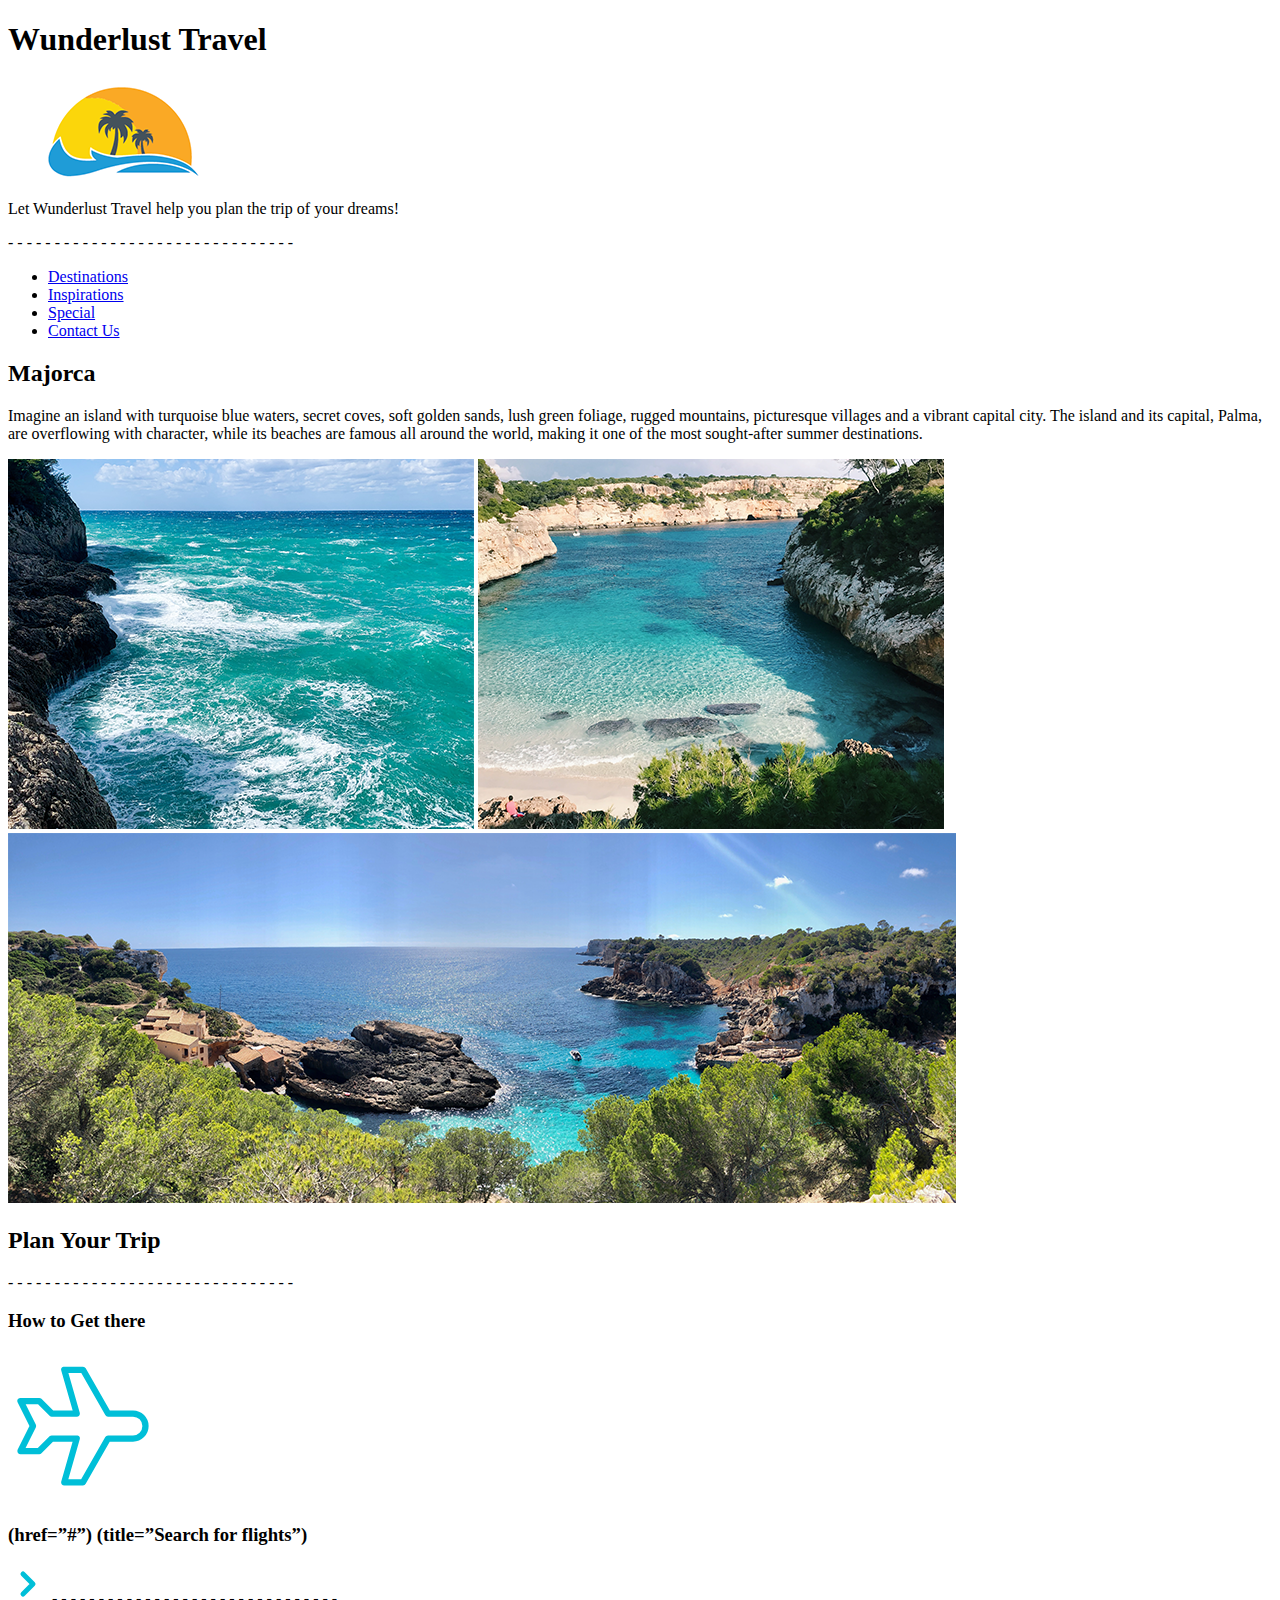
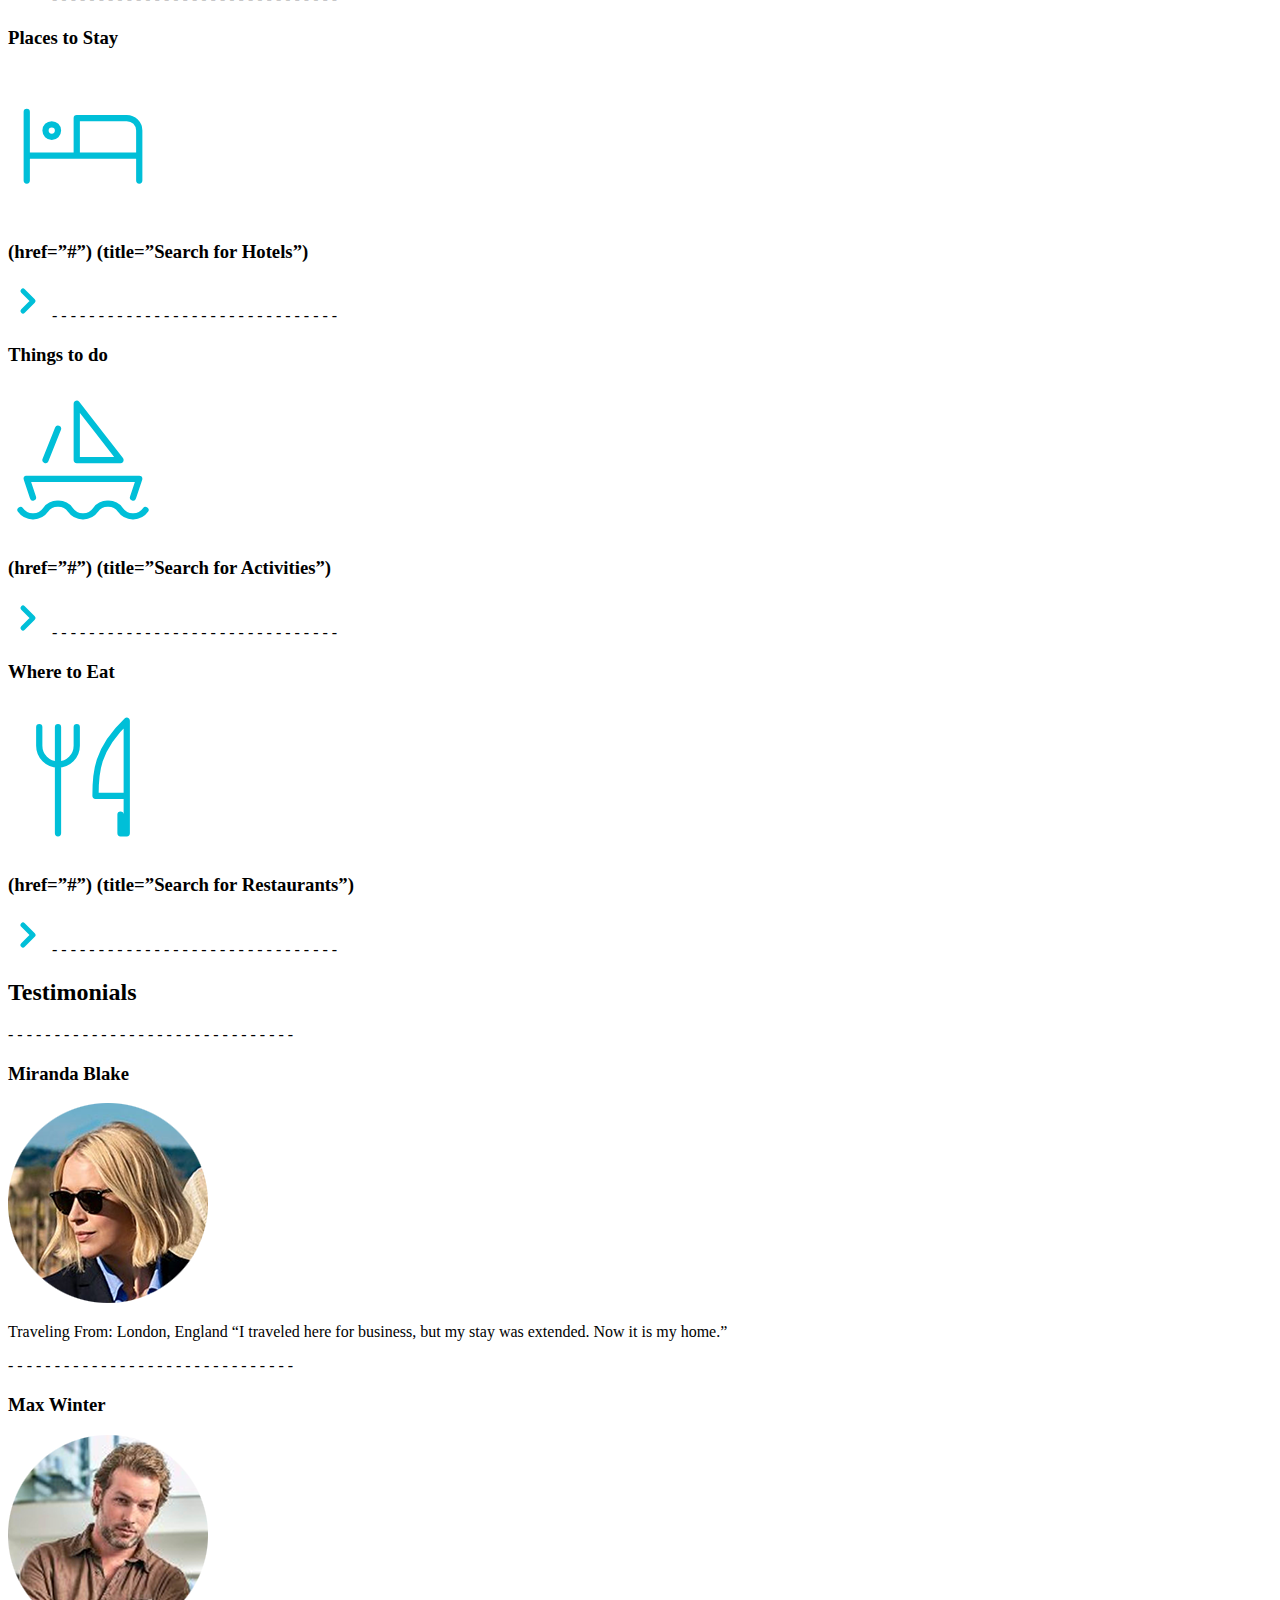
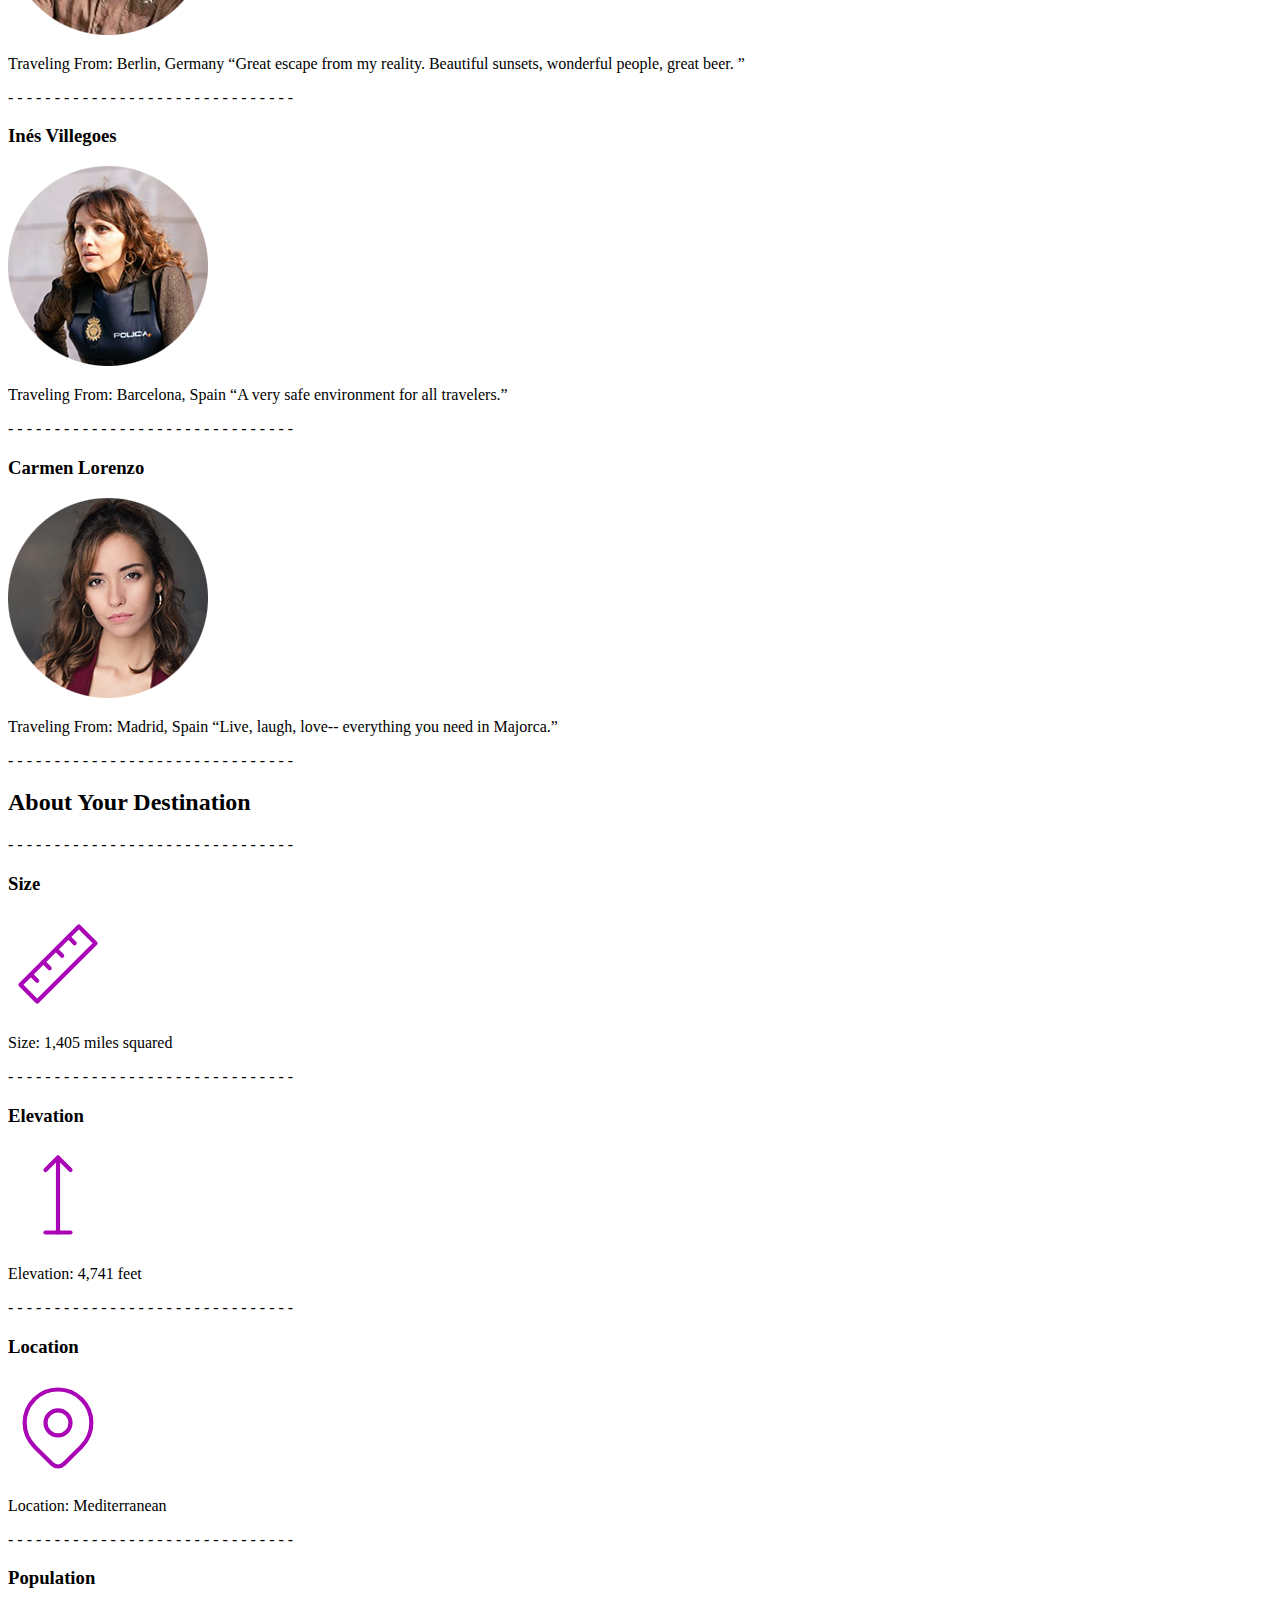
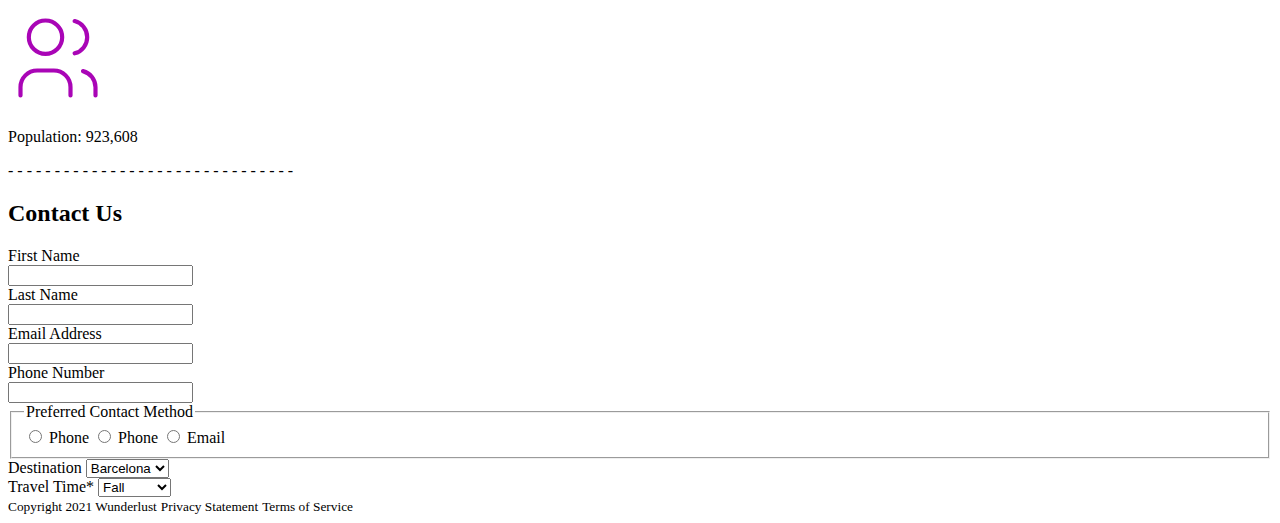
<file: index.html>
<!doctype html>
<html lang="en">

<head>
  <meta charset="utf-8">
  <meta name="Devyn Robinson" content="Wunderlust">
  <title>Wunderlust</title>
</head>

<header>
  <h1>Wunderlust Travel</h1>
  <img src="logo.png" alt="beach logo">
  <p>Let Wunderlust Travel help you plan the trip of your dreams!</p>

  - - - - - - - - - - - - - - - - - - - - - - - - - - - - - - -
  <nav>
    <ul>
      <li><a href="#">Destinations</a></li>
      <li><a href="#">Inspirations</a></li>
      <li><a href="#">Special</a></li>
      <li><a href="#">Contact Us</a></li>
    </ul>
  </nav>
</header>
<h2>Majorca</h2>
<p>Imagine an island with turquoise blue waters, secret coves, soft golden sands, lush green foliage, rugged mountains,
  picturesque villages and a vibrant capital city. The island and its capital, Palma, are overflowing with character,
  while its beaches are famous all around the world, making it one of the most sought-after summer destinations.</p>

<img src="majorca-waves.png" alt="waves at majorca">

<img src="majorca-beach.png" alt="majorca beach with hills and waves">

<img src="majorca-cove.png" alt="hillside view majorca ocean">

<main>
  <section id="planned-trip">
    <h2>Plan Your Trip</h2>
    - - - - - - - - - - - - - - - - - - - - - - - - - - - - - - -
    <h3>How to Get there</h3>
    <svg xmlns="http://www.w3.org/2000/svg" class="icon icon-tabler icon-tabler-plane" width="150" height="150"
      viewBox="0 0 24 24" stroke-width="1" stroke="#00bfd8" fill="none" stroke-linecap="round" stroke-linejoin="round">
      <path stroke="none" d="M0 0h24v24H0z" fill="none" />
      <path d="M16 10h4a2 2 0 0 1 0 4h-4l-4 7h-3l2 -7h-4l-2 2h-3l2 -4l-2 -4h3l2 2h4l-2 -7h3z" />
    </svg>

    <h3>(href=”#”) (title=”Search for flights”)</h3>
    <svg xmlns="http://www.w3.org/2000/svg" class="icon icon-tabler icon-tabler-chevron-right" width="40" height="40"
      viewBox="0 0 24 24" stroke-width="3" stroke="#00bfd8" fill="none" stroke-linecap="round" stroke-linejoin="round">
      <path stroke="none" d="M0 0h24v24H0z" fill="none" />
      <polyline points="9 6 15 12 9 18" />
    </svg>
    - - - - - - - - - - - - - - - - - - - - - - - - - - - - - - -
    <h3>Places to Stay</h3>
    <svg xmlns="http://www.w3.org/2000/svg" class="icon icon-tabler icon-tabler-bed" width="150" height="150"
      viewBox="0 0 24 24" stroke-width="1" stroke="#00bfd8" fill="none" stroke-linecap="round" stroke-linejoin="round">
      <path stroke="none" d="M0 0h24v24H0z" fill="none" />
      <path d="M3 7v11m0 -4h18m0 4v-8a2 2 0 0 0 -2 -2h-8v6" />
      <circle cx="7" cy="10" r="1" />
    </svg>

    <h3>(href=”#”) (title=”Search for Hotels”)</h3>
    <svg xmlns="http://www.w3.org/2000/svg" class="icon icon-tabler icon-tabler-chevron-right" width="40" height="40"
      viewBox="0 0 24 24" stroke-width="3" stroke="#00bfd8" fill="none" stroke-linecap="round" stroke-linejoin="round">
      <path stroke="none" d="M0 0h24v24H0z" fill="none" />
      <polyline points="9 6 15 12 9 18" />
    </svg>
    - - - - - - - - - - - - - - - - - - - - - - - - - - - - - - -
    <h3>Things to do</h3>
    <svg xmlns="http://www.w3.org/2000/svg" class="icon icon-tabler icon-tabler-sailboat" width="150" height="150"
      viewBox="0 0 24 24" stroke-width="1" stroke="#00bfd8" fill="none" stroke-linecap="round" stroke-linejoin="round">
      <path stroke="none" d="M0 0h24v24H0z" fill="none" />
      <path
        d="M2 20a2.4 2.4 0 0 0 2 1a2.4 2.4 0 0 0 2 -1a2.4 2.4 0 0 1 2 -1a2.4 2.4 0 0 1 2 1a2.4 2.4 0 0 0 2 1a2.4 2.4 0 0 0 2 -1a2.4 2.4 0 0 1 2 -1a2.4 2.4 0 0 1 2 1a2.4 2.4 0 0 0 2 1a2.4 2.4 0 0 0 2 -1" />
      <path d="M4 18l-1 -3h18l-1 3" />
      <path d="M11 12h7l-7 -9v9" />
      <line x1="8" y1="7" x2="6" y2="12" />
    </svg>

    <h3>(href=”#”) (title=”Search for Activities”)</h3>
    <svg xmlns="http://www.w3.org/2000/svg" class="icon icon-tabler icon-tabler-chevron-right" width="40" height="40"
      viewBox="0 0 24 24" stroke-width="3" stroke="#00bfd8" fill="none" stroke-linecap="round" stroke-linejoin="round">
      <path stroke="none" d="M0 0h24v24H0z" fill="none" />
      <polyline points="9 6 15 12 9 18" />
    </svg>
    - - - - - - - - - - - - - - - - - - - - - - - - - - - - - - -
    <h3>Where to Eat</h3>
    <svg xmlns="http://www.w3.org/2000/svg" class="icon icon-tabler icon-tabler-tools-kitchen-2" width="150"
      height="150" viewBox="0 0 24 24" stroke-width="1" stroke="#00bfd8" fill="none" stroke-linecap="round"
      stroke-linejoin="round">
      <path stroke="none" d="M0 0h24v24H0z" fill="none" />
      <path d="M19 3v12h-5c-.023 -3.681 .184 -7.406 5 -12zm0 12v6h-1v-3m-10 -14v17m-3 -17v3a3 3 0 1 0 6 0v-3" />
    </svg>

    <h3>(href=”#”) (title=”Search for Restaurants”) </h3>
    <svg xmlns="http://www.w3.org/2000/svg" class="icon icon-tabler icon-tabler-chevron-right" width="40" height="40"
      viewBox="0 0 24 24" stroke-width="3" stroke="#00bfd8" fill="none" stroke-linecap="round" stroke-linejoin="round">
      <path stroke="none" d="M0 0h24v24H0z" fill="none" />
      <polyline points="9 6 15 12 9 18" />
    </svg>
    - - - - - - - - - - - - - - - - - - - - - - - - - - - - - - -
  </section>

  <section id="testimonials">
    <h2>Testimonials</h2>
    - - - - - - - - - - - - - - - - - - - - - - - - - - - - - - -
    <h3>Miranda Blake</h3>

    <img src="miranda-blake.png" alt="photo of Miranda Blake">

    <p>Traveling From: London, England
      “I traveled here for business, but my stay was extended. Now it is my home.”</p>
    - - - - - - - - - - - - - - - - - - - - - - - - - - - - - - -
    <h3>Max Winter</h3>

    <img src="max-winter.png" alt="photo of Max Winter">

    <p>Traveling From: Berlin, Germany
      “Great escape from my reality. Beautiful sunsets, wonderful people, great beer. ”</p>
    - - - - - - - - - - - - - - - - - - - - - - - - - - - - - - -
    <h3>Inés Villegoes</h3>

    <img src="ines-villegoes.png" alt="photo of Ines Villegoes">

    <p>Traveling From: Barcelona, Spain
      “A very safe environment for all travelers.”</p>

    - - - - - - - - - - - - - - - - - - - - - - - - - - - - - - -
    <h3>Carmen Lorenzo</h3>

    <img src="carmen-lorenzo.png" alt="photo of Carmen Lorenzo">

    <p>Traveling From: Madrid, Spain
      “Live, laugh, love-- everything you need in Majorca.”</p>
    - - - - - - - - - - - - - - - - - - - - - - - - - - - - - - -
  </section>

  <section id="destinations">
    <h2>About Your Destination</h2>
    - - - - - - - - - - - - - - - - - - - - - - - - - - - - - - -
    <h3>Size</h3>
    <svg xmlns="http://www.w3.org/2000/svg" class="icon icon-tabler icon-tabler-ruler-2" width="100" height="100"
      viewBox="0 0 24 24" stroke-width="1" stroke="#a905b6" fill="none" stroke-linecap="round" stroke-linejoin="round">
      <path stroke="none" d="M0 0h24v24H0z" fill="none" />
      <path d="M17 3l4 4l-14 14l-4 -4z" />
      <path d="M16 7l-1.5 -1.5" />
      <path d="M13 10l-1.5 -1.5" />
      <path d="M10 13l-1.5 -1.5" />
      <path d="M7 16l-1.5 -1.5" />
    </svg>

    <p>Size: 1,405 miles squared</p>
    - - - - - - - - - - - - - - - - - - - - - - - - - - - - - - -
  </section>
  <section>
    <h3>Elevation</h3>
    <svg xmlns="http://www.w3.org/2000/svg" class="icon icon-tabler icon-tabler-arrow-top-bar" width="100" height="100"
      viewBox="0 0 24 24" stroke-width="1" stroke="#a905b6" fill="none" stroke-linecap="round" stroke-linejoin="round">
      <path stroke="none" d="M0 0h24v24H0z" fill="none" />
      <line x1="12" y1="21" x2="12" y2="3" />
      <path d="M15 6l-3 -3l-3 3" />
      <line x1="9" y1="21" x2="15" y2="21" />
    </svg>

    <p>Elevation: 4,741 feet</p>
    - - - - - - - - - - - - - - - - - - - - - - - - - - - - - - -
  </section>
  <section id="location">
    <h3>Location</h3>
    <svg xmlns="http://www.w3.org/2000/svg" class="icon icon-tabler icon-tabler-map-pin" width="100" height="100"
      viewBox="0 0 24 24" stroke-width="1" stroke="#a905b6" fill="none" stroke-linecap="round" stroke-linejoin="round">
      <path stroke="none" d="M0 0h24v24H0z" fill="none" />
      <circle cx="12" cy="11" r="3" />
      <path d="M17.657 16.657l-4.243 4.243a2 2 0 0 1 -2.827 0l-4.244 -4.243a8 8 0 1 1 11.314 0z" />
    </svg>
    <p>Location: Mediterranean</p>
    - - - - - - - - - - - - - - - - - - - - - - - - - - - - - - -
  </section>
  <section id="population">
    <h3>Population</h3>
    <svg xmlns="http://www.w3.org/2000/svg" class="icon icon-tabler icon-tabler-users" width="100" height="100"
      viewBox="0 0 24 24" stroke-width="1" stroke="#a905b6" fill="none" stroke-linecap="round" stroke-linejoin="round">
      <path stroke="none" d="M0 0h24v24H0z" fill="none" />
      <circle cx="9" cy="7" r="4" />
      <path d="M3 21v-2a4 4 0 0 1 4 -4h4a4 4 0 0 1 4 4v2" />
      <path d="M16 3.13a4 4 0 0 1 0 7.75" />
      <path d="M21 21v-2a4 4 0 0 0 -3 -3.85" />
    </svg>

    <p>Population: 923,608</p>
    - - - - - - - - - - - - - - - - - - - - - - - - - - - - - - -
  </section>


  <section id="contact-info">
    <h2>Contact Us</h2>
    <form>
      <label for="first-name">First Name<span class="required"></span></label><br>
      <input id="first-name" type="text" name="first-name"><br>

      <label for="last-name">Last Name<span class="required"></span></label><br>
      <input id="last-name" type="text" name="last-name"><br>

      <label for="email">Email Address<span class="required"></span></label><br>
      <input id="email" type="text" name="email"><br>

      <label for="phone-number">Phone Number<span class="required"></span></label><br>
      <input id="phone-number" type="number" name="phone-number"><br>

      <fieldset>
        <legend>Preferred Contact Method<span class="required"></span></legend>
        <input id="contact-phone" type="radio" name="contact" value="phone">
        <label for="contact-phone">Phone</label>
        <input id="contact-text" type="radio" name="contact" value="text">
        <label for="contact-text">Phone</label>
        <input id="contact-email" type="radio" name="contact" value="email">
        <label for="contact-email">Email</label>
      </fieldset>

      <label for="destinationPick">Destination<span class="required"></span></label>
      <select id="destinationPick" name="select">
        <option value="1">Barcelona</option>
        <option value="2">Granada</option>
        <option value="3">Ibiza</option>
        <option value="4">Madrid</option>
        <option value="5">Majorca</option>
        <option value="6">Seville</option>
        <option value="7">Tenerife</option>
        <option value="8">Valencia</option>
      </select><br>

      <label for="travelTime">Travel Time<span class="required">*</span></label>
      <select id="travelTime" name="select">
        <option value="1">Fall</option>
        <option value="2">Winter</option>
        <option value="3">Spring</option>
        <option value="4">Summer</option>
        <option value="5">Flexible</option>
      </select>
    </form>
  </section>

</main>
<footer>
  <small>Copyright 2021 Wunderlust</small>
  <small>Privacy Statement</small>
  <small>Terms of Service</small>
</footer>
</html>
</file>
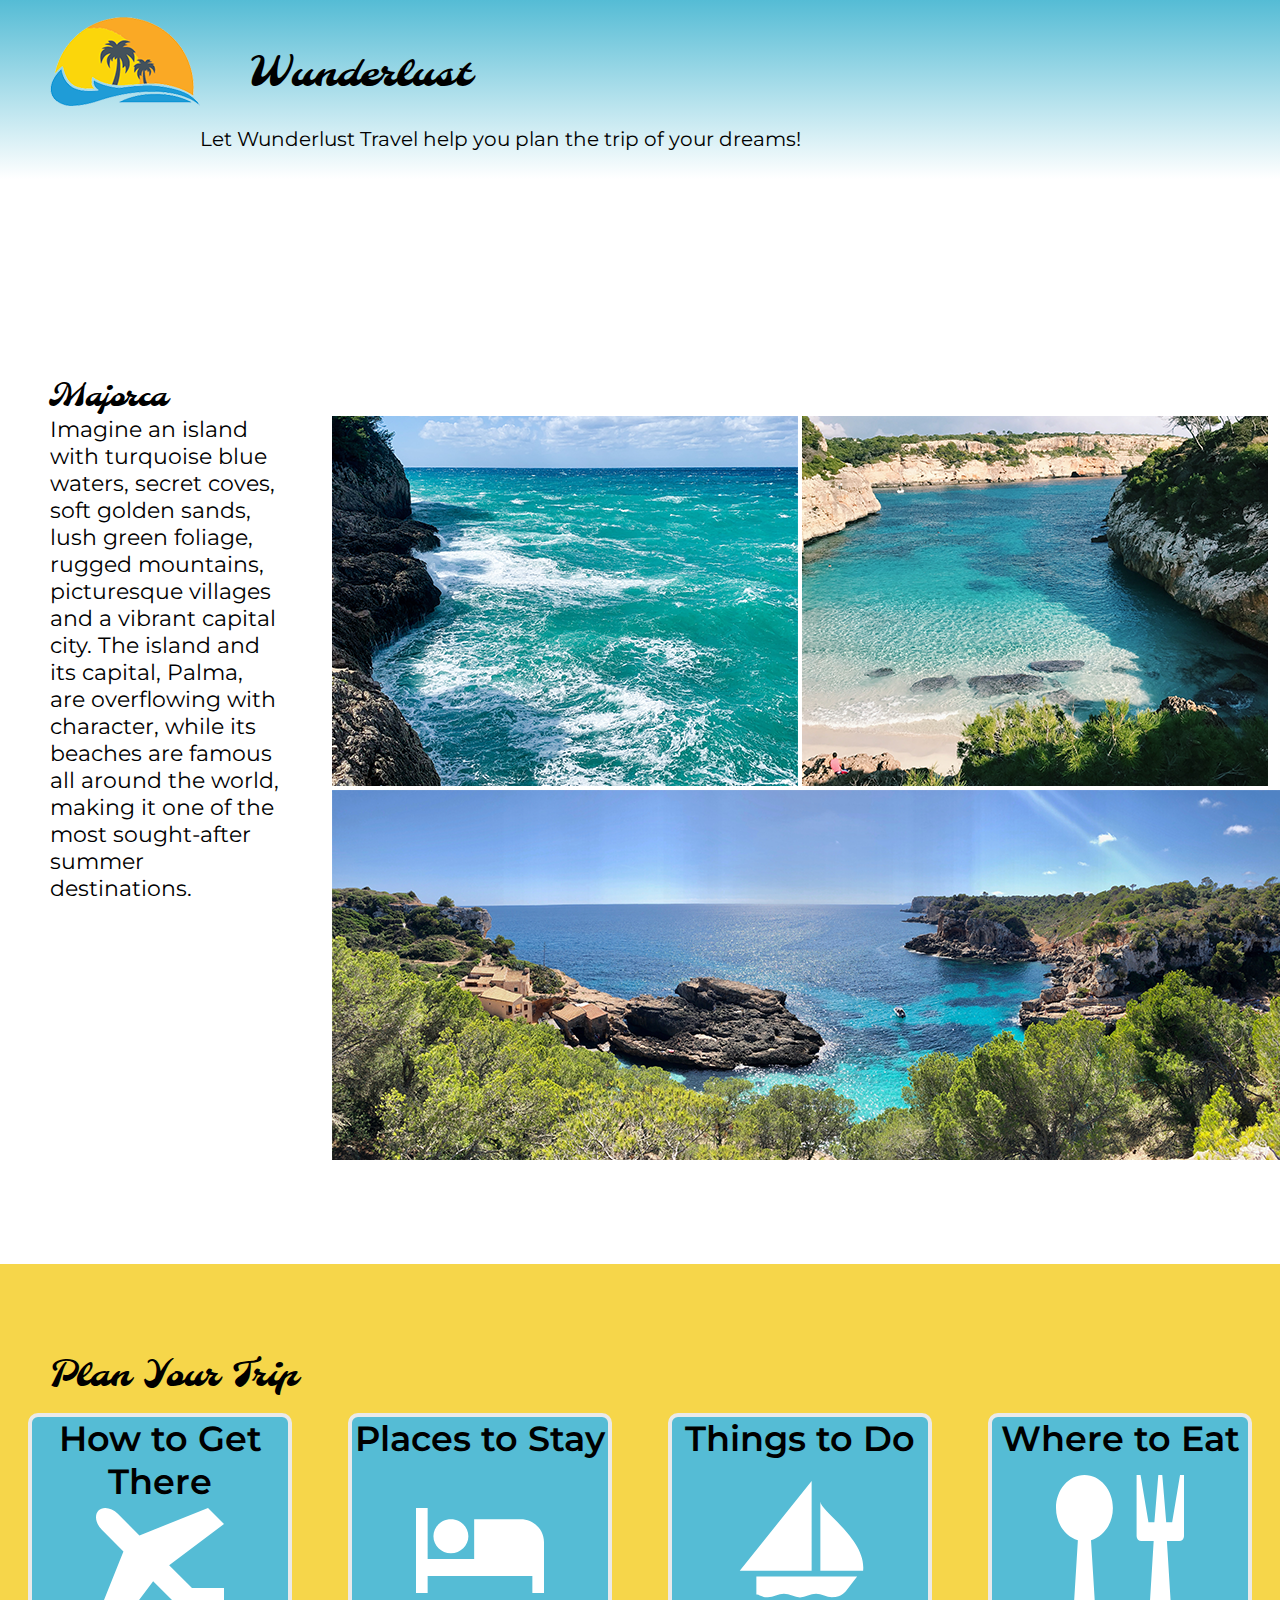
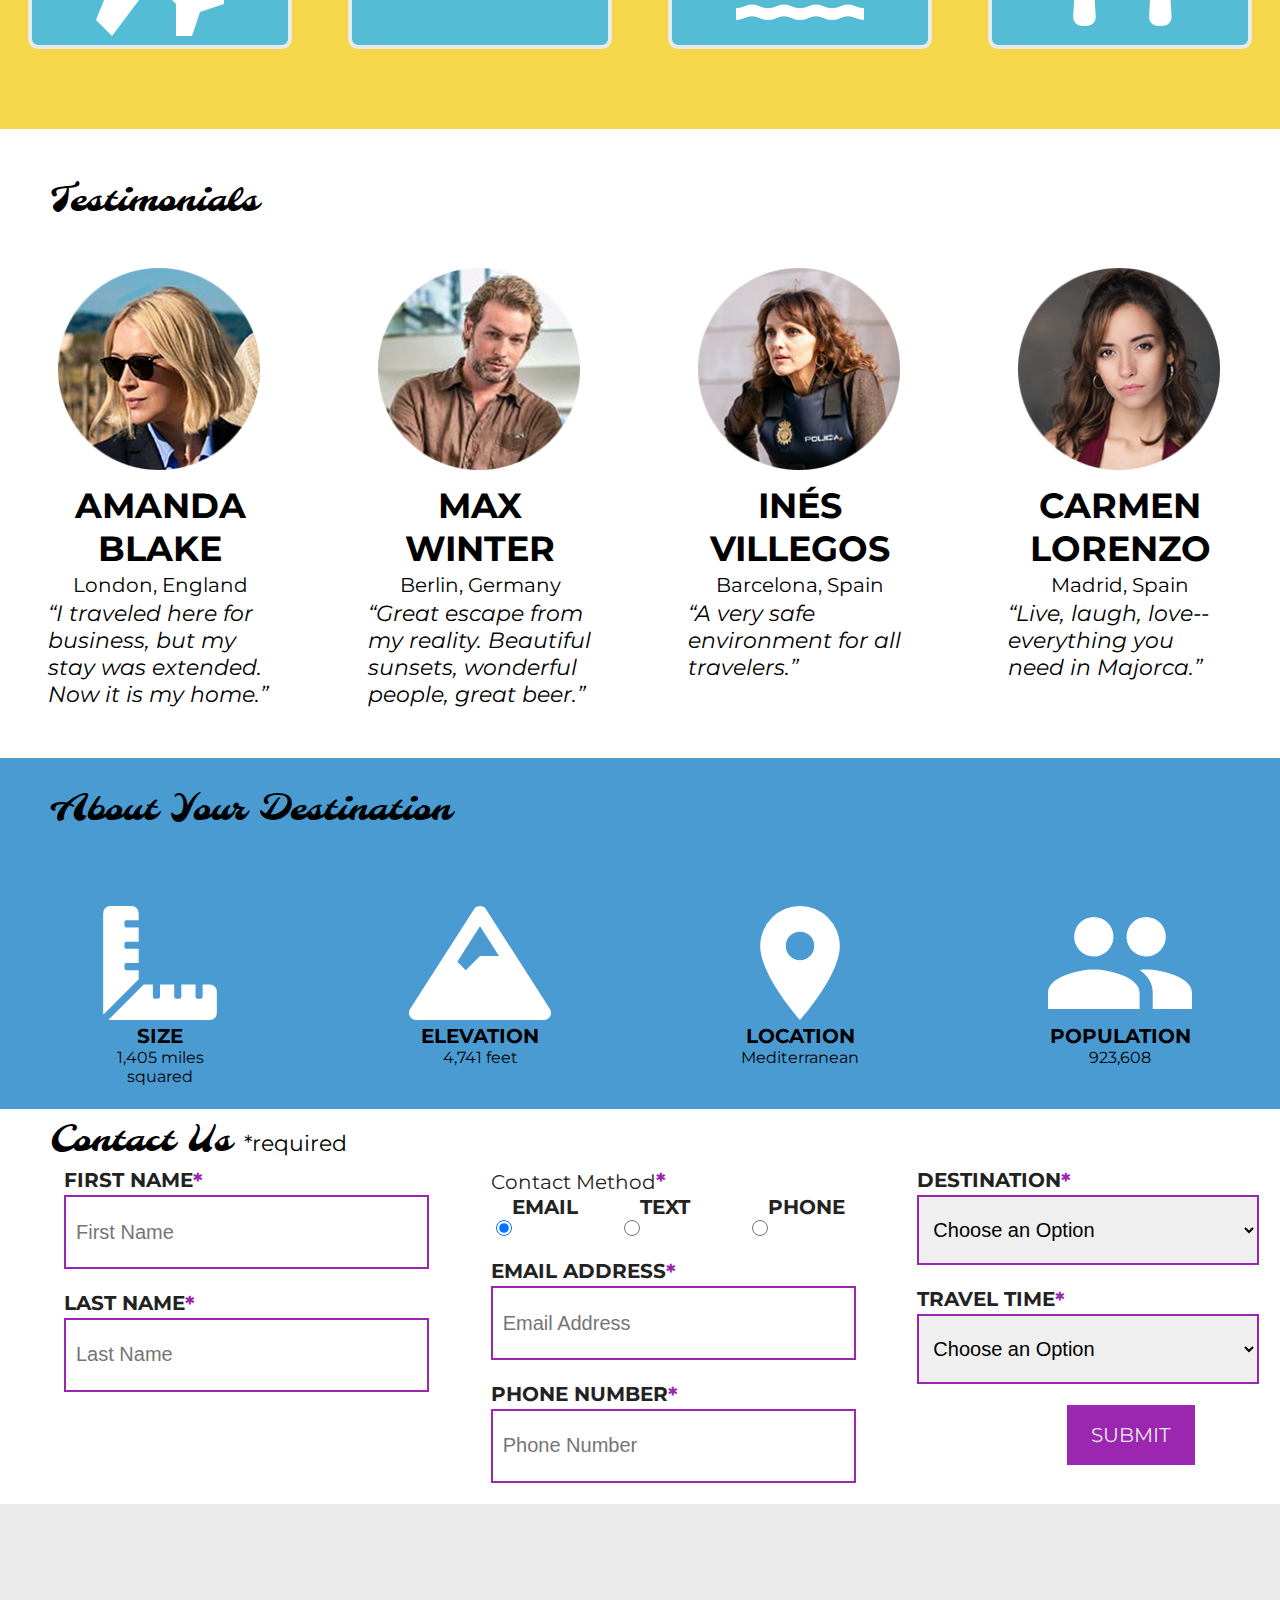
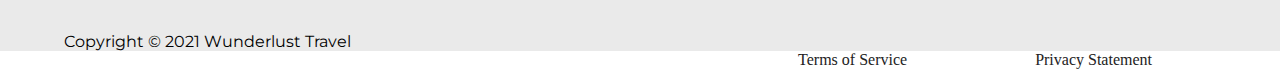
<file: wunderlust-majorca.html>
<!DOCTYPE html>
<html lang="en">
    <head>
        <meta charset="utf-8">
        <meta name="viewport" content="width=device-width, initial-scale=1">
        <meta name="author" content="Jessica Barnett, Christina Carrasquilla">
        <meta name="description" content="Let Wunderlust Travel take you to beautiful Majorca this year! Majorca is a beautiful island and offers beauty and fun to its visitors">
        <meta name="keywords" content="travel, majorca, beach, island, vacation, destination, getaway, restaurants in majorca, entertainment in majorca, testimonials from visitors">
        <title>Wunderlust Travel</title>
        <meta name="robots" content="index,follow">

        <!-- ~~~~~~~~~~ TWITTER CARD TAGS ~~~~~~~~~~ -->
        <meta name="twitter:card" content="summary_large_image">
        <meta name="twitter:site" content="@wunderlusttravel">
        <meta name="twitter:creator" content="@wunderlusttravel">
        <meta name="twitter:title" content="Wunderlust Travel: Majorca">
        <meta name="twitter:description" content="Let Wunderlust Travel take you to beautiful Majorca this year! Majorca is a beautiful island and offers beauty and fun to its visitors">
        <meta name="twitter:image" content="https://wunderlusttravel.com/images/majorca-cove.png">

        <!-- ~~~~~~~~~~ OPEN GRAPH META TAGS ~~~~~~~~~~ -->
        <meta property="og:title" content="See Majorca with Wunderlust Travel">
        <meta property="og:type" content="website">
        <meta property="og:image" content="https://wunderlusttravel.com/images/majorca-cove.png">
        <meta property="og:url" content="https://wunderlusttravel.com/majorca">
        <meta property="og:description" content="Let Wunderlust Travel take you to beautiful Majorca this year! Majorca is a beautiful island and offers beauty and fun to its visitors">
        <!-- ~~~~~~~~~~FAVICON ~~~~~~~~~~ -->
        <link rel="shortcut icon" href="images/favicon.png">

        <!-- ~~~~~~~~~~ GOOGLE FONTS ~~~~~~~~~~ -->
        <link rel="preconnect" href="https://fonts.googleapis.com">
        <link rel="preconnect" href="https://fonts.gstatic.com" crossorigin>
        <link href="https://fonts.googleapis.com/css2?family=Molle:ital@1&family=Montserrat:wght@400;600&display=swap" rel="stylesheet">
        <link href="styles.css" rel="stylesheet">
    </head>
    <body>
        <a id="skip" href="#main-content">Skip to Main Content</a>
        <!-- styling skip links: https://webaim.org/techniques/css/invisiblecontent/ -->
        <header>
            <a href="index.html" id="logo"><img src="images/logo.png" alt="The Wunderlust logo shows blue waves and the outline of two palm trees against an orange sun"></a>
            <h1>Wunderlust</h1>
			<p>Let Wunderlust Travel help you plan the trip of your dreams!</p>			
            <nav>
                <div id="menu-toggle">
                    <!-- responsive menu code from (with changes made to match mockups): https://css-tricks.com/three-css-alternatives-to-javascript-navigation/ -->
                    <h2 class="sr-only">Main Navigation</h2>
                    <!-- hidden but accessible headings from: https://webaim.org/techniques/css/invisiblecontent/ -->
                    <input name="toggle" id="toggle" type="checkbox">
                    <label for="toggle">Menu</label>
                    <ul>
                        <li class="active"><a href="#">Destinations</a></li>
                        <li><a href="#">Inspirations</a></li>
                        <li><a href="#">Special</a></li>
                        <li><a href="#">Contact Us</a></li>
                    </ul>
                </div>
            </nav>
        </header>
        <main id="main-content">
            <article>
                <div id="intro">  
                    <h2>Majorca</h2>
                    <p>Imagine an island with turquoise blue waters, secret coves, soft golden sands, lush green foliage, rugged mountains, picturesque villages and a vibrant capital city. The island and its capital, Palma, are overflowing with character, while its beaches are famous all around the world, making it one of the most sought-after summer destinations.</p>
                    <div id="img-grid">
                        <img src="images/majorca-waves.png" alt="Turquoise blue waters with white wave caps crashing against a rock cliff">
                        <img src="images/majorca-beach.png" alt="A calm cove with turquoise waters calmly lapping at a light sand beach">
                        <picture>
                            <source srcset="images/majorca-cove-small.png"
                                media="(max-width: 500px)">
                            <img src="images/majorca-cove.png" alt="Deep blue water leading to the horizon with the island and trees in the foreground">
                        </picture>
                    </div>
                </div>  
                <section id="plan">
                    <h3>Plan Your Trip</h3>
                    <div>
                        <section>
                            <h4>How to Get There</h4>
                            <a href="#" title="Search for flights">
                                <img src="images/get.svg" alt="airplane icon">
                            </a>
                        </section>      
                        <section>
                            <h4>Places to Stay</h4>
                            <a href="#" title="Search for hotels">
                                <img src="images/stay.svg" alt="bed icon">
                            </a>
                        </section>
                        <section>
                            <h4>Things to Do</h4>
                            <a href="#" title="Search for Activities">
                                <img src="images/do.svg" alt="sailboat icon">
                            </a>                     
                        </section>    
                        <section>
                            <h4>Where to Eat</h4>
                            <a href="#" title="Search for Restaurants">
                                <img src="images/eat.svg" alt="fork and spoon icon">                         
                            </a>
                        </section>
                    </div>   
                </section>
                <section id="testimonials">
                    <h3>Testimonials</h3>
                    <div>
                        <section>
                            <img src="images/miranda-blake.png" alt="Miranda Blake has a blonde bob and is wearing dark sunglasses">
                            <h4>Amanda Blake</h4>
                            <p>London, England</p>
                            <q>I traveled here for business, but my stay was extended. Now it is my home.</q>
                        </section>
                        <section>
                            <img src="images/max-winter.png" alt="Max Winter has dark blonde hair and a trimmed beard and mustache">
                            <h4>Max Winter</h4>
                            <p>Berlin, Germany</p>
                            <q>Great escape from my reality. Beautiful sunsets, wonderful people, great beer.</q>
                        </section>
                        <section>
                            <img src="images/ines-villegoes.png" alt="Ines Villegos has shoulder-length, wavy, brown hair and is wearing a brown sweater"> 
                            <h4>Inés Villegos</h4> 
                            <p>Barcelona, Spain</p>
                            <q>A very safe environment for all travelers.</q>
                        </section>
                        <section>
                            <img src="images/carmen-lorenzo.png" alt="Carmen Lorenzo has long, dark brown hair and is wearing gold hoop earrings">
                            <h4>Carmen Lorenzo</h4> 
                            <p>Madrid, Spain</p>
                            <q>Live, laugh, love-- everything you need in Majorca.</q>
                        </section>
                    </div>
                </section>
                <section id="about">
                    <h3>About Your Destination</h3>
                    <div>
                        <section>
                            <img src="images/size.svg" alt="ruler icon">
                            <h4>Size</h4> 
                            <p>1,405 miles squared</p>
                        </section>
                        <section>
                            <img src="images/elevation.svg" alt="mountain icon">
                            <h4>Elevation</h4> 
                            <p>4,741 feet</p>
                        </section>
                        <section>
                            <img src="images/location.svg" alt="location pin icon">
                            <h4>Location</h4> 
                            <p>Mediterranean</p>
                        </section>
                        <section>
                            <img src="images/population.svg" alt="people icon">
                            <h4>Population</h4>
                            <p>923,608</p>
                        </section>
                    </div>  
                </section>
                <section id="contact">
                    <h3>Contact Us <span class="form-required">*required</span></h3>
                    <form method="post" action="https://wp.zybooks.com/form-viewer.php">
                        <div id="names">
                            <label for="fName">First Name<span class="required">*</span></label>
                            <input type="text" name="fName" id="fName" autocomplete="given-name" placeholder="First Name" required>
                            <!-- custom input styles from https://moderncss.dev/custom-css-styles-for-form-inputs-and-textareas/ -->
                            <label for="lName">Last Name<span class="required">*</span></label>
                            <input type="text" name="lName" id="lName" autocomplete="family-name" placeholder="Last Name" required>
                        </div>
                        <div id="nums">
                            <fieldset>
                                <legend>Contact Method<span class="required">*</span></legend>
                                <!-- custom radio button styles from https://moderncss.dev/pure-css-custom-styled-radio-buttons/ -->
                                <label for="prefEmail">
                                    <span class="radio-input">
                                        <input type="radio" name="contactPref" id="prefEmail" required checked>
                                        <span class="radio-control"></span>
                                    </span>
                                    <span class="radio-label">Email</span>
                                </label>
                                <label for="prefText">
                                    <span class="radio-input">
                                        <input type="radio" name="contactPref" id="prefText">
                                        <span class="radio-control"></span>
                                    </span>
                                    <span class="radio-label">Text</span>
                                </label>
                                <label for="prefPhone">
                                    <span class="radio-input">
                                        <input type="radio" name="contactPref" id="prefPhone">
                                        <span class="radio-control"></span>
                                    </span>
                                    <span class="radio-label">Phone</span>
                                </label>
                            </fieldset>
                            <label for="email">Email Address<span class="required">*</span></label>
                            <input type="email" name="email" id="email" autocomplete="email" placeholder="Email Address" required>
                            <label for="phone">Phone Number<span class="required">*</span></label>
                            <input type="tel" name="phone" id="phone" autocomplete="tel" placeholder="Phone Number" required>
                        </div>
                        <div id="selects">
                            <!-- custom select styles from: https://moderncss.dev/custom-select-styles-with-pure-css/ -->
                            <label for="destination">Destination<span class="required">*</span></label>
                            <div class="custom-select">
                                <select name="destination" id="destination" required>
                                    <option value="" disabled selected>Choose an Option</option>
                                    <option value="barcelona">Barcelona</option>
                                    <option value="granada">Granada</option>
                                    <option value="ibiza">Ibiza</option>
                                    <option value="madrid">Madrid</option>
                                    <option value="majora">Majora</option>
                                    <option value="seville">Seville</option>
                                    <option value="tenerife">Tenerife</option>
                                    <option value="valencia">Valencia</option>
                                </select>
                                <span class="focus"></span>
                            </div>  
                            <label for="travelTime">Travel Time<span class="required">*</span></label>
                            <div class="custom-select">
                                <select name="travelTime" id="travelTime" required>
                                    <option value="" disabled selected>Choose an Option</option>
                                    <option value="fall">Fall</option>
                                    <option value="winter">Winter</option>
                                    <option value="spring">Spring</option>
                                    <option value="summer">Summer</option>
                                    <option value="flexible">Flexible</option>
                                </select>
                                <span class="focus"></span>
                            </div> 
                            <input type="submit" name="mySubmit" id="mySubmit" value="Submit">
                        </div>
                    </form>
                </section>
            </article>
        </main>
        <footer>
            <p>Copyright &copy; 2021 Wunderlust Travel</p>
            <a href="#">Privacy Statement</a>
            <a href="#">Terms of Service</a>
        </footer>
    </body>
</html>
</file>
<file: styles.css>
/*Devyn Robinson*/
/* http://meyerweb.com/eric/tools/css/reset/ 
   v2.0 | 20110126
   License: none (public domain)


*/
html, body, div, span, applet, object, iframe,
h1, h2, h3, h4, h5, h6, p, blockquote, pre,
a, abbr, acronym, address, big, cite, code,
del, dfn, em, img, ins, kbd, q, s, samp,
small, strike, strong, sub, sup, tt, var,
b, u, i, center,
dl, dt, dd, ol, ul, li,
fieldset, form, label, legend,
table, caption, tbody, tfoot, thead, tr, th, td,
article, aside, canvas, details, embed, 
figure, figcaption, footer, header, hgroup, 
menu, nav, output, ruby, section, summary,
time, mark, audio, video {
	margin: 0;
	padding: 0;
	border: 0;
	font-size: 100%;
	font: inherit;
	vertical-align: baseline;
}
/* HTML5 display-role reset for older browsers */
article, aside, details, figcaption, figure, 
footer, header, hgroup, menu, nav, section {
	display: block;
}








:root {
    --yellow: #F6D64A;
    --teal: #55BCD5;
    --purple: #9B26B0;
    --blue:#499BD2;
    --dark-gray: #222222;
    --light-gray: #EAEAEA;
}


.sr-only {
    position:absolute;
    left:-10000px;
    top:auto;
    width:1px;
    height:1px;
    overflow:hidden;
    }


h1, h2, h3 {
    font-family: 'Molle', cursive;
}

h4, p, q, small, nav, button, form {
    font-family: 'Montserrat', sans-serif;
}

#skip{
    position: absolute;
    left: -10000px;
    top: auto;
    width: 1px;
    height: 1px;
    overflow: hidden;
  }

header{
    background-image: linear-gradient(#55BCD5,white);
    display: grid;
    grid-template-columns: 1fr 1fr ;
}

header img {
    grid-column-start: 1;
    grid-column-end: 2;
    
}
header nav{
    grid-column-start: 2;
    grid-column-end: 3;
    grid-row-start: 1;
    grid-row-end: 2;
    
    
}

header nav li{
    list-style: none;
    text-align: right;  
    display: flex;
    justify-content: end;
    text-decoration: none;
    background-color: #EAEAEA;
    color: #222222;
    padding-left: 10px;
    padding-right: 10px;
    
}

header nav ul {
    text-decoration: none;
    display: grid;
    grid-template-columns:repeat(4, 1fr);
    margin-left: 100px;
    margin-top: 0px;
    margin-right: 8px;
   font-weight: bold;

}

header a{
    padding: 10px;
    justify-content: space-between;
    text-decoration: none;
    color: #222222;
}

header nav .active{
    background-color: #F6D64A;
}

header h1{
    font-size: 40px;
    text-align: left;
    margin-right: 100px;
    padding-top: 50px;
    padding-right: 800px;
}
header p {
    grid-row-start: 3;
    grid-row-end: 4;
    grid-column-start: 1;
    grid-column-end: 3;
    width: 90%;
    font-size: 20px;
    line-height: 1.5;
    margin-left: 200px;
    margin-bottom: 25px;
}


  
 
  #menu { display: flex; }
  #menu a {
    flex-grow: 1;
    flex-basis: 0;
    padding: 10px;
    color: #222222;
    text-decoration: none;
    text-align: center;
  }
  #menu a:hover { background: #EAEAEA; }
  
  
  #menu-toggle label, #toggle { display: none; }

  #intro p, #intro h2{
    margin: 10px;
    font-size: 22px;
  }

  #intro p{
    margin: 0 auto;
    width: 70%;
    
  }

  #intro h2{
    font-size: 30px;
    margin: 0 auto;
    margin-top: 200px;
    width: 70%;
  }

  #intro{
    margin-bottom: 100px;
  }

  #plan {
    background-color: #F6D64A;
    display:grid;
    padding-top: 80px;
    padding-bottom: 80px;
}
  #plan h3 {
    font-size: 35px;
    padding-top: 10px;
    padding-bottom: 5px;
    margin-left: 50px;
}
  #plan section {
    background-color: #55BCD5;
    border:solid 4px #EAEAEA;
    margin: 0 auto;
    width: 80%;
    margin-top: 10px;
    border-radius: 10px;
    display: flex;
    flex-direction: column;
}
  #plan h4 {
    text-align: center;
    font-size: 35px;
    font-weight: 600;
}
  #plan a {
    width: 50%;
    margin: auto;
    padding: 5px;
}
  #plan img{
    width: 100%;
}

#testimonials {
    padding-top: 40px;
    padding-bottom: 40px;
}
#testimonials h3 {
    font-size: 35px;
    padding-top: 10px;
    padding-bottom: 5px;
    margin-left: 50px;
}
#testimonials section{
    margin: auto;
    width: 70%;
    padding: 10px;
    margin-top: 10px; 
}
#testimonials img {
    margin: auto;
    width: 90%;
    padding: 10px;
    margin-top: 10px;
}
#testimonials h4, #testimonials p,#testimonials q {
    text-align: center;
}
#testimonials h4 {
    text-transform: uppercase;
    font-weight: 700;
    font-size: 35px;
}
#testimonials p {
    line-height: 1.5;
    font-size: 20px;
}
#testimonials q {
    font-style: italic;
    font-size: 22px;
    
}
#testimonials q::before {
    content: open-quote;
}
#testimonials q::after {
    content: close-quote;
}

#about {
    background-color: #499BD2;
    padding-top: 20px;
    padding-bottom: 20px;
}
#about h3 {
    font-size: 35px;
    padding-top: 10px;
    padding-bottom: 5px;
    margin-left: 50px;
}
#about p{
    text-align: center;
}
#about h4 {
    font-size: 20px;
    text-align: center;
    font-weight: 700;
    text-transform: uppercase;
}
#about div {
    margin: auto;
    display: grid;
    grid-template-columns: 1fr 1fr;
}
#about section {
    margin: auto;
    width: 45%;
    height: 45%;
}
#about img {
    width: 100%;
    height: 100%;
}

#contact h3 {
    font-size: 35px;
    padding-top: 10px;
    padding-bottom: 5px;
    margin-left: 50px;
    display: block;
}
#contact h3 span {
    font-family: 'Montserrat', sans-serif;
    font-size: 22px;
}


#names, #nums,#selects{
    display: block;
    width: 100%;
}

form{
    display: flex;
	width: 100%;
	margin: 0 auto;
	color: #222222;
	font-size: 20px;
    justify-content: space-between;
    margin-left: 5%;
    margin-right: 5%;
}

input, label, fieldset{
	width: 95%;
    display: flex;
}

.required{
  display: inline-block;
  color: #9B26B0;
  font-size: 1.1em;
  font-weight: bold;
}

label{
	text-transform: uppercase;
    font-weight: 700;
}

input{
    width: 80%;
	font-size: 1em;
	padding: 0.25em 0.5em;
	border: 2px solid #9B26B0;
	height: 3em;
    margin-bottom: 5%;
}

fieldset{
	
	width: 90%;
	display: grid;
	grid-template-columns: 1fr 1fr 1fr;
}

input[type=submit]{
	font-family: 'Montserrat', sans-serif;
    text-transform: uppercase;
	width: 30%;
	height: 3em;
	color: #EAEAEA;
	background-color:  #9B26B0;
	border: none;
    margin: 0 auto;
    display: flex;
    justify-content: center;
}



select{
    width: 80%;
    height: 3.5em;
    font-size: 1em;
	padding: 0.25em 0.5em;
	border: 2px solid  #9B26B0;
    margin-bottom: 5%;
}


input:focus, textarea:focus{
	border-color: #9B26B0;
	box-shadow: #222222;
	border-radius: 4px;
}

footer{
    background-color: #EAEAEA;
    
}

footer p{
    padding-top: 10%;
    padding-left: 5%;
    order: 1;
}

footer a {
    text-decoration: none;
    color: #222222;
    order: 2;
    float: right;
    padding-right: 10%;
    padding-bottom: 1%;
}


/* Phone */
@media screen and (max-width: 320px){
    /* (A) BREAK INTO VERTICAL MENU */
    #menu a {
      box-sizing: border-box;
      display: block;
      width: 100%;
      border-top: 1px solid #222222;
      background-color: #55BCD5;
      text-transform: uppercase;
      font-weight: bold;
    }
   
    /* (B) SHOW HAMBURGER ICON */
    #menu-toggle label { 
      display: inline-block; 
      color: #222222;
      background: #F6D64A;
      font-style: normal;
      font-size: 1.2em;
      padding: 10px;
    }
  
    /* (C) TOGGLE SHOW/HIDE MENU */
    #menu { display: none; }
    #menu-toggle input:checked ~ #menu { display: block; }
   

  }
  /* End Phone */

  /* tablet */
  @media screen and (max-width: 600px){
    header {
        grid-template-columns: 1fr 3fr;
    }
    header img {
        transform: scale(.8);
    }
    header nav {
        grid-column-start: 1;
        grid-column-end: 3;
        grid-row-start: 3;
        grid-row-end: 4;
    }
    header h1{
        grid-column-start: 2;
        grid-column-end: 3;
        grid-row-start: 1;
        grid-row-end: 2;
    }
    header p {
        grid-column-start: 2;
        grid-column-end: 3;
        grid-row-start: 2;
        grid-row-end: 3;
    }
    div #img-grid {
        display:grid;
        grid-template-columns: 1fr 1fr;
    }
    #img-grid picture {
        grid-column-start: 1;
        grid-column-end: 3;
    }
    #plan div, #testimonials div {
        display: grid;
        grid-template-columns: 1fr 1fr;
    }
    #about div{
        grid-template-columns: 1fr 1fr 1fr 1fr;
    }
  }
  /* End Tablet */
  @media screen and (min-width: 601px){ 
    header {
        grid-template-columns: 1fr 1fr 2fr 1fr;
    }
    header h1 {
        grid-column-start: 2;
        grid-column-end: 3;
    }
    header nav {
        grid-column-start: 3;
        grid-column-end: 4;
    }
    #intro {
        display:grid;
        grid-template-columns: 1fr 1fr;
    }
    #intro p {
        grid-column-start: 1;
        grid-column-end: 2;
    }
    #intro #img-grid {
        grid-column-start: 2;
        grid-column-end: 3;
        grid-template-columns: 1fr 1fr;
    }
    #img-grid picture {
        grid-column-start: 1;
        grid-column-end: 3;
    }
    #plan div, #testimonials div{
        display: grid;
        grid-template-columns: 1fr 1fr 1fr 1fr;
    }
    #about div{
        grid-template-columns: 1fr 1fr 1fr 1fr;
    }
  }
</file>
